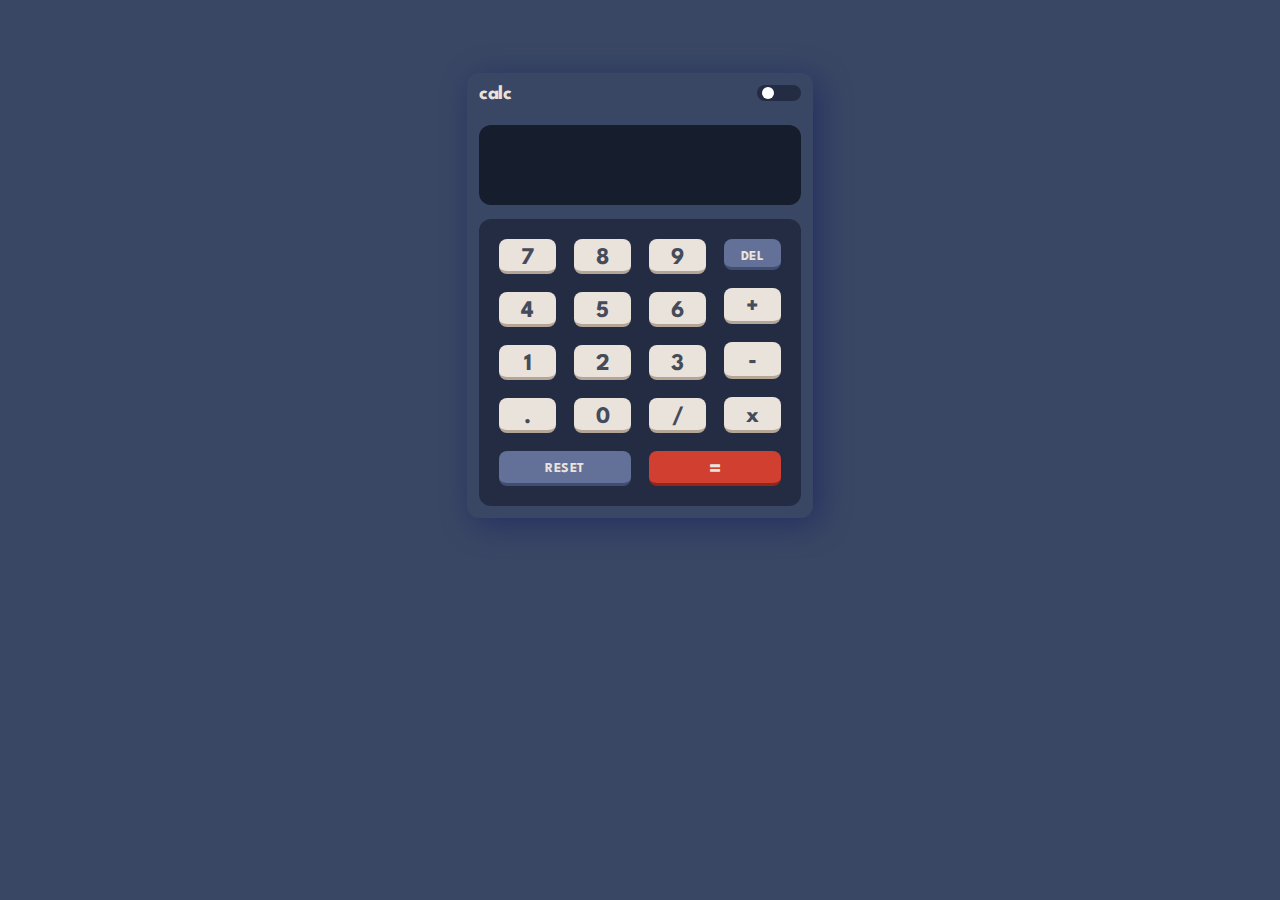
<file: 123/Calculator-frontEndMasters/JavascriptCalculator-frontEndMasters-main/index.html>
<!DOCTYPE html>
<html lang="en">
  <head>
    <meta charset="UTF-8" />
    <meta name="viewport" content="width=device-width, initial-scale=1.0" />
    <!-- displays site properly based on user's device -->
    <link rel="preconnect" href="https://fonts.googleapis.com" />
    <link rel="preconnect" href="https://fonts.gstatic.com" crossorigin />
    <link
      href="https://fonts.googleapis.com/css2?family=Spartan:wght@400;600;700&display=swap"
      rel="stylesheet"
    />
    <link rel="stylesheet" href="style.css" />
    <link
      rel="icon"
      type="image/png"
      href="/img/Copia_de_T-removebg-preview.png"
    />
    <title>Frontend Mentor | Calculator app</title>
  </head>
  <body class="">
    <div class="outer">
      <!-- CALCULATOR -->
      <div class="container">
        <!-- NAV -->
        <section class="nav">
          <div>calc</div>
          <label class="switch">
            <!-- <span>THEME</span> -->
            <input type="checkbox" />
            <span class="slider round"></span>
          </label>
        </section>

        <!-- OUTPUT -->
        <section class="output">
          <div class="operands"></div>
          <div class="result"></div>
        </section>

        <!-- NUMERALS -->
        <section class="btns">
          <div class="numerals">
            <div class="btn numeral" data-number="7">7</div>
            <div class="btn numeral" data-number="8">8</div>
            <div class="btn numeral" data-number="9">9</div>
            <div class="btn numeral" data-number="4">4</div>
            <div class="btn numeral" data-number="5">5</div>
            <div class="btn numeral" data-number="6">6</div>
            <div class="btn numeral" data-number="1">1</div>
            <div class="btn numeral" data-number="2">2</div>
            <div class="btn numeral" data-number="3">3</div>
            <div class="btn numeral" data-number="." id="dot">.</div>
            <div class="btn numeral" data-number="0">0</div>
            <div class="btn operation division" data-operator="/">/</div>
          </div>

          <div class="operations">
            <div class="btn btn-blue" id="del">DEL</div>
            <div class="btn operation plus" data-operator="+">+</div>
            <div class="btn operation minus" data-operator="-">-</div>
            <div class="btn operation times" data-operator="*">x</div>
          </div>

          <div class="reset-equal">
            <div class="reset btn btn-blue" id="reset">RESET</div>
            <div class="equal btn btn-red" id="equal">=</div>
          </div>
        </section>
      </div>
    </div>
    <script src="app.js"></script>
  </body>
</html>
</file>
<file: 123/Calculator-frontEndMasters/JavascriptCalculator-frontEndMasters-main/style.css>
:root {
  box-sizing: border-box;
  font-family: "Spartan", sans-serif;
  --gap: 18px;
}

/** ───────────────────────────────────────────────────── */
/** NORMAL THEME */
/** ───────────────────────────────────────────────────── */
*,
::after,
::before {
  box-sizing: inherit;
  margin: 0;
  padding: 0;
}

body {
  background-color: hsl(222, 26%, 31%);
  font-size: 24px;
  font-weight: 700;
  letter-spacing: -0.5px;
  color: hsl(221, 14%, 31%);
}

/* .outer {
  margin: 0 auto;
  /* width: fit-content; */

.outer {
  min-width: max-content;
  padding: 1.2rem
}

.container {
  max-width: 346px;
  display: grid;
  margin: 54px auto;
  grid-template-columns: repeat(4, 1fr);
  row-gap: 14px;
  border-radius: 12px;
  padding: 12px;
  box-shadow: 6px 6px 32px rgba(12, 20, 97, 0.479);
}

section.nav {
  grid-column: 1/ -1;
  color: hsl(30, 25%, 89%);
  font-size: 20px;
  padding-top: 0px;
  padding-bottom: 8px;
  display: flex;
  justify-content: space-between;
  align-items: flex-start;
}

.switch {
  position: relative;
  display: inline-block;
  width: 44px;
  height: 16px;
}

/* Hide default HTML checkbox */
.switch input {
  opacity: 0;
  width: 0;
  height: 0;
}

/* Bg slider */
.slider {
  position: absolute;
  cursor: pointer;
  top: 0;
  left: 0;
  right: 0;
  bottom: 0;
  background-color: hsl(223, 31%, 20%);
  transition: 0.3s;
  border-radius: 34px;
}

/*Btn slider*/
.slider:before {
  position: absolute;
  content: "";
  height: 12px;
  width: 12px;
  left: 4.5px;
  bottom: 2px;
  background-color: white;
  transition: 0.3s;
  border-radius: 50%;
}

input:checked + .slider {
  background-color: #2196f3;
}

input:focus + .slider {
  box-shadow: 0 0 1px #2196f3;
}

input:checked + .slider:before {
  transform: translateX(24px);
}

section.output {
  height: 80px;
  grid-column: 1/ -1;
  background-color: hsl(222, 35%, 13%);
  border-radius: 12px;
  color: hsl(30, 25%, 89%);
  display: grid;
  grid-template-rows: 1.5fr 1fr;
  align-items: center;
}

.output > .operands {
  font-size: 20px;
  padding-left: 12px;
  display: flex;
  flex-wrap: wrap;
  text-overflow: ellipsis;
}

.output > .result {
  /* align-self: center; */
  display: flex;
  flex-wrap: wrap;
  flex-direction: row-reverse;
  font-size: 18px;
  padding-right: 12px;
}

section.btns {
  grid-column: 1/ -1;
  display: grid;
  grid-template-columns: repeat(4, 1fr);
  background-color: hsl(223, 31%, 20%);
  gap: var(--gap);
  padding: 20px;
  text-align: center;
  border-radius: 12px;
}

.btn {
  background-color: hsl(30, 25%, 89%);
  padding: 2px;
  padding-top: 8px;
  border-radius: 8px;
  border-bottom: 3px solid hsl(28, 16%, 65%);
}

.btn-red {
  background-color: hsl(6, 63%, 50%);
  color: hsl(30, 25%, 89%);
  border-bottom: 3px solid hsl(6, 70%, 34%);
}

.btn-blue {
  background-color: hsl(225, 21%, 49%);
  color: hsl(30, 25%, 89%);
  padding-top: 12px;
  font-size: 13.5px;
  letter-spacing: 0.5px;
  border-bottom: 3px solid hsl(224, 28%, 35%);
}

.btn:hover {
  background-color: hsl(224, 92%, 85%);
  cursor: pointer;
}

.btn-blue:hover {
  background-color: hsl(225, 34%, 64%);
}
.btn-red:hover {
  background-color: hsl(6, 82%, 53%);
}

.numerals {
  grid-column: 1/4;
  display: grid;
  grid-template-columns: repeat(3, 1fr);
  gap: var(--gap);
}

.operations {
  grid-column: 4/-1;
  display: grid;
  row-gap: var(--gap);
}

.reset-equal {
  grid-column: 1/-1;
  display: grid;
  grid-template-columns: repeat(2, 1fr);
  column-gap: var(--gap);
}

/** ───────────────────────────────────────────────────── */
/** LIGHT THEME */
/** ───────────────────────────────────────────────────── */

.light-theme {
  background-color: hsl(0, 0%, 90%);
  color: hsl(60, 10%, 19%);
}

.light-theme section.btns {
  background-color: hsl(0, 5%, 81%);
}

.light-theme .nav {
  color: hsl(221, 14%, 31%);
}

.light-theme .btn {
  background-color: hsl(45, 7%, 89%);
  border-bottom: 3px solid hsl(28, 16%, 65%);
}

.light-theme .btn-red {
  background-color: hsl(25, 98%, 40%);
  border-bottom: 3px solid hsl(25, 99%, 27%);
}

.light-theme .btn-blue {
  background-color: hsl(185, 42%, 37%);
  border-bottom: 3px solid hsl(185, 58%, 25%);
}

.light-theme .btn:hover {
  background-color: hsl(224, 92%, 85%);
}
.light-theme .btn-red:hover {
  background-color: hsl(25, 83%, 48%);
}

.light-theme .btn-blue:hover {
  background-color: hsl(185, 49%, 41%);
}

@media screen and (max-width: 680px) {
}
</file>
